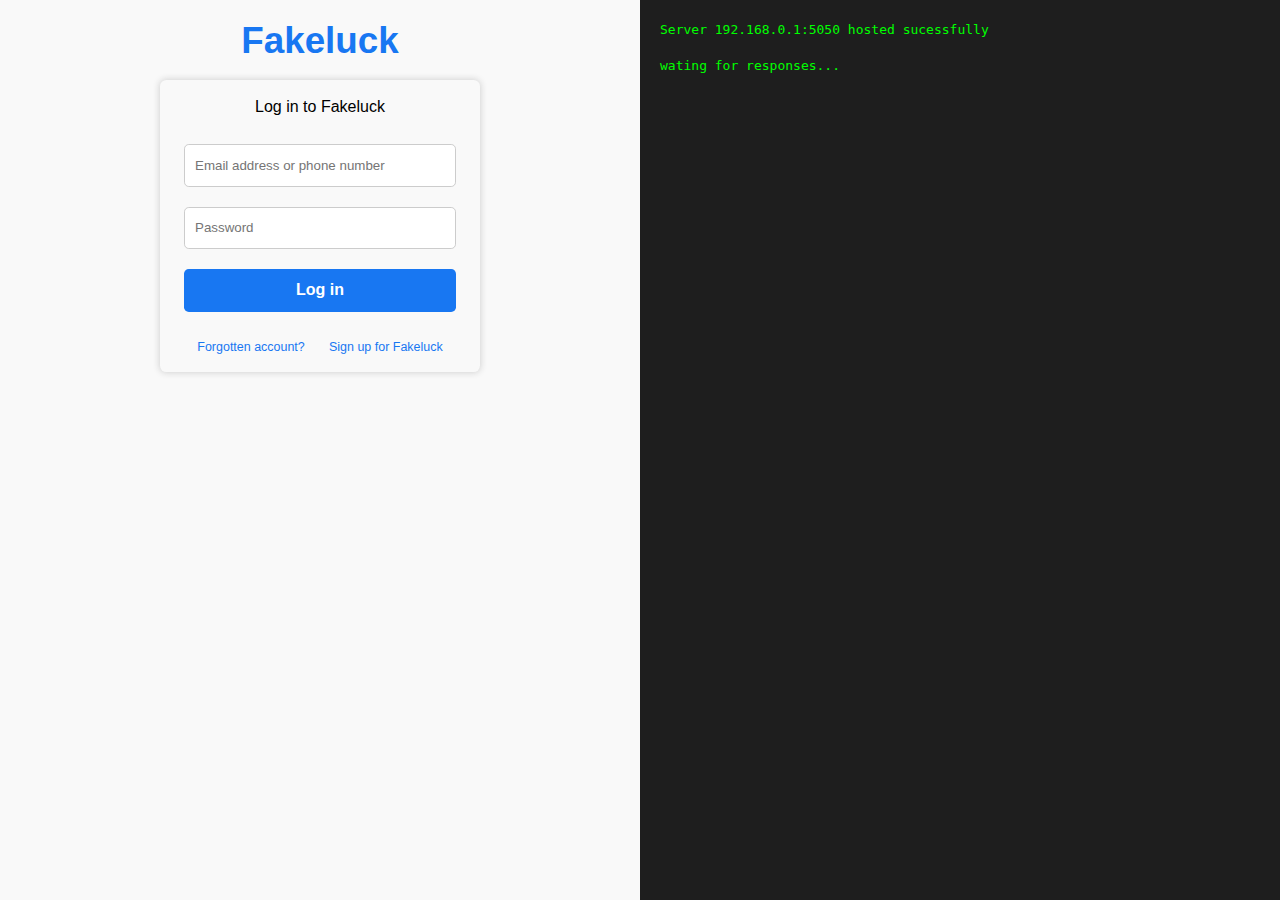
<file: Lab/phishing/index.html>
<!DOCTYPE html>
<html lang="en">
<head>
    <meta charset="UTF-8">
    <meta name="viewport" content="width=device-width, initial-scale=1.0">
    <title>Fakeluck Login</title>
    <link rel="stylesheet" href="styles.css">
</head>
<body>
    <div id="container">
        <div id="frame_1">
            <h2>Fakeluck</h2>
            <br>
            <form id="phishingForm">
                <br>
                <div id="top">Log in to Fakeluck</div>
                <br>
                <input placeholder="Email address or phone number" type="text" id="username" name="username" required>
                <input placeholder="Password" type="password" id="password" name="password" required>
                <button type="submit">Log in</button>
                <br>
                <div class="bottem"><a href="https://shieldsquad.org/">Forgotten account?</a> &nbsp;&nbsp;&nbsp;&nbsp;&nbsp; <a href="https://shieldsquad.org/">Sign up for Fakeluck</a></div>
                <br>
            </form>
        </div>
        <div id="frame_2">
            <div id="server"><tt>Server 192.168.0.1:5050 hosted sucessfully <br><br> wating for responses...</tt></div>
            <pre id="terminal"></pre>
        </div>
    </div>
    <script src="script.js"></script>
</body>
</html>
</file>
<file: Lab/phishing/styles.css>
* {
    margin: 0;
    padding: 0;
    box-sizing: border-box;
}

body {
    font-family: Arial, sans-serif;
    height: 100%;
}

h2 {
    color: #1877f2;
    text-align: center;
    height:2.65rem;
    font-size: 2.3rem;

}

input{
    border: 3px solid #ccc;
    border-radius: .3rem;
    border-width: .03rem;
    height:2.65rem;
    width: 17rem;
    height:2.65rem;
}

button {
    background-color: #1877f2;
    border-radius: .3rem;
    border-width: 0rem;
    height:2.65rem;
    width: 17rem;
    font-size: medium;
    font-weight: bold;
    color: #ffffff;
}
form{
    margin-left: auto;
    margin-right: auto;
    align-items: center;
    border-radius: .4rem;
    width: 20rem;
    box-shadow: 0px 0px 6px 1px rgb(212, 212, 212);
}
a{
    color: #1877f2;
    text-decoration:none
}

.bottem{
    color: #244fdd;
    font-size: .78rem;
}
.server{
    font-family: monospace;
}
#top {
    text-align:center;
}

#container {
    display: flex;
    flex-direction: row;
    height: 100vh;
}

#frame_1, #frame_2 {
    flex: 1;
    padding: 20px;
}

#frame_1 {
    background-color: #f9f9f9;
}

#frame_2 {
    background-color: #1e1e1e;
    color: #00ff00;
    overflow-y: auto;
}

form {
    display: flex;
    flex-direction: column;
}

input, button {
    margin: 10px 0;
    padding: 10px;
}

@media (max-width: 768px) {
    #container {
        flex-direction: column;
    }
}
</file>
